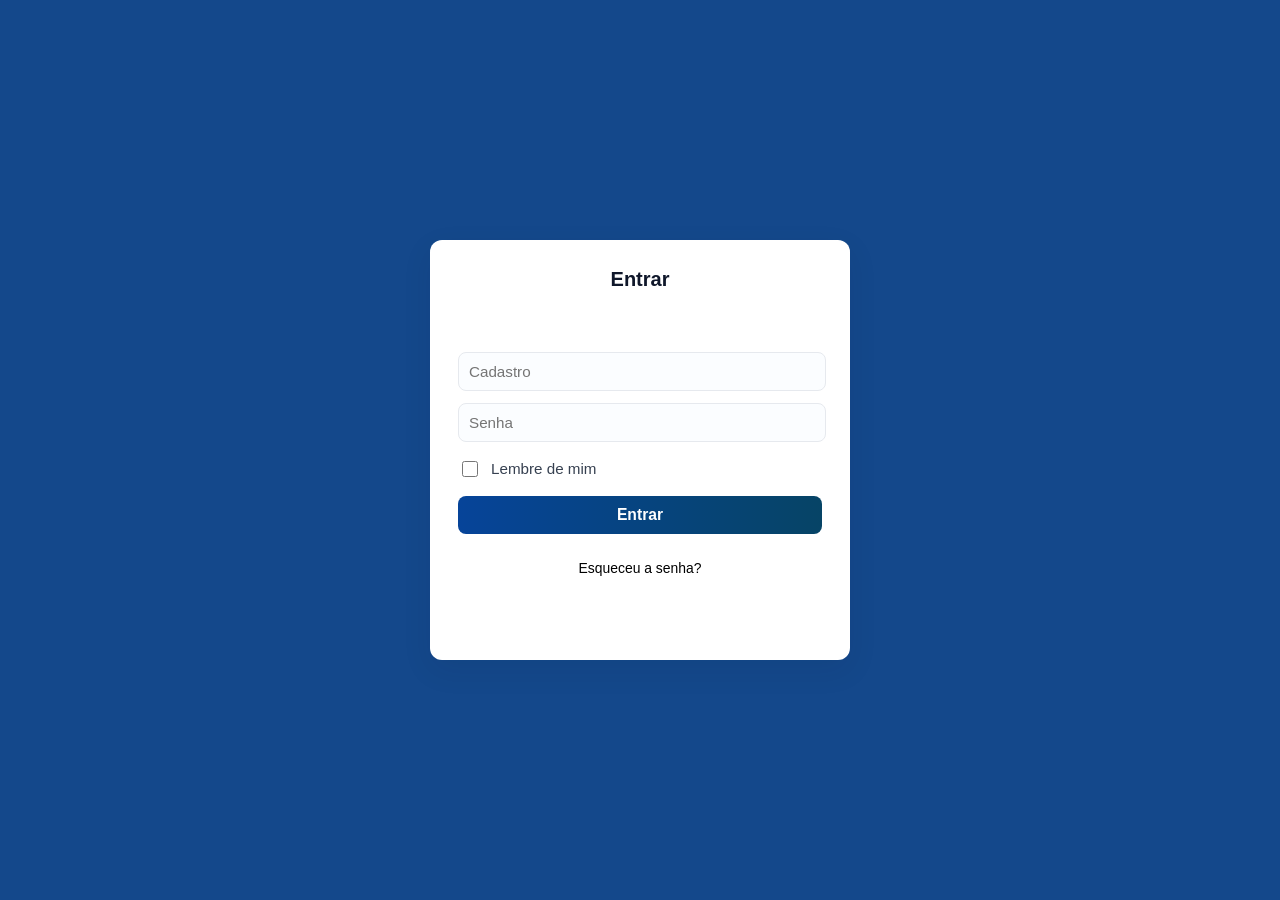
<file: index.html>
<!DOCTYPE html>
<html lang="pt-BR">
<head>
    <meta charset="utf-8" />
    <meta name="viewport" content="width=device-width,initial-scale=1" />
    <link rel="stylesheet" href="login.css" />
    <title>Login</title>
</head>
<body>
    <div class="login-wrapper">
        <div class="login-card">
            <h1 class="title">Entrar</h1>

            <form id="login-form">
                
                <input type="text" placeholder="Cadastro" required id="username-input" />

                <input type="password" placeholder="Senha" required id="password-input" />
                
                <label class="remember">
                    <input type="checkbox" name="remember" />
                    <span>Lembre de mim</span>
                </label>
                <button type="submit">Entrar</button>
                
                <p id="error-message" class="error-message"></p> 

                <p class="meta"><a href="/Trabalho Fortes/Trabalho Fortes ENG/Login/Esqueci_minha_senha/restauracao.html">Esqueceu a senha?</a></p>            </form>
            </form>
        </div>
    </div>
    <script src="login.js"></script>
</body>
</html>
</file>
<file: login.css>
body, html {
    height: 100%;
    margin: 0;
    font-family: Arial, sans-serif;
    background-color: #14488b;
    -webkit-font-smoothing:antialiased;
    -moz-osx-font-smoothing:grayscale;
}
.login-wrapper {
    min-height: 100vh; 
    display: flex;
    align-items: center;
    justify-content: center;
    padding: 24px;
    box-sizing: border-box;
}
.login-card {
    width: min(420px, 90vw); 
    aspect-ratio: 1 / 1; 
    background: #ffffff;
    border-radius: 12px;
    box-shadow: 0 10px 30px rgba(16,24,40,0.08);
    display: flex;
    flex-direction: column;
    justify-content: center;
    gap: 18px;
    padding: 28px;
    box-sizing: border-box;
    align-items: stretch;
}
.login-card .title {
    text-align: center;
    font-size: 1.25rem;
    font-weight: 600;
    color: #0f172a;
    margin: 0;
}
.login-card input[type="text"],
.login-card input[type="Cadastro"],
.login-card input[type="password"] {
    width: 95%;
    padding: 10px;
    border: 1px solid #e6e9ee;
    border-radius: 8px;
    background: #fbfdff;
    font-size: 0.95rem;
    outline: none;
    transition: box-shadow .15s, border-color .15s;
}
.login-card input:focus {
    border-color: #064499;
    box-shadow: 0 6px 18px #4f46e514;
}
.login-card button[type="submit"] {
    padding: 10px;  
    background: linear-gradient(90deg,#064499,#064466);
    color: #fff;
    border: none;
    border-radius: 8px;
    font-weight: 600;
    cursor: pointer;
    font-size: 0.98rem;
    transition: transform .08s ease, box-shadow .12s;
}
.login-card button[type="submit"]:hover {
    transform: translateY(-1px);
    box-shadow: 0 8px 24px #064499;
}
.login-card .meta {
    text-align: center;
    font-size: 0.87rem;
    color: #6b7280;
}
@media (max-width: 360px) {
    .login-card {
        padding: 16px;
        border-radius: 10px;
    }
}
.login-card .logo {
    display: block;
    margin: 0 auto 8px;
    width: 72px;
    height: 72px;
    object-fit: contain;
}
.login-card form {
    flex: 1 1 auto;
    display: flex;
    flex-direction: column;
    justify-content: center;
    gap: 12px;
}
.login-card .meta a {
    color: #000000;
    text-decoration: none;
}
.login-card .meta a:hover {
    text-decoration: underline;
}
.login-card .remember {
    display: flex;
    align-items: center;
    gap: 10px;
    font-size: 0.95rem;
    color: #374151;
    cursor: pointer;
    user-select: none;
    margin-top: 4px;
    margin-bottom: 4px;
}
.login-card .remember input[type="checkbox"] {
    width: 16px;
    height: 16px;
    accent-color: #064499;
}
.error-message {
    color: #dc3545; 
    font-size: 0.9rem;
    font-weight: 500;
    text-align: center;
    margin-top: 10px;
    margin-bottom: -5px; 
    display: none; 
}
</file>
